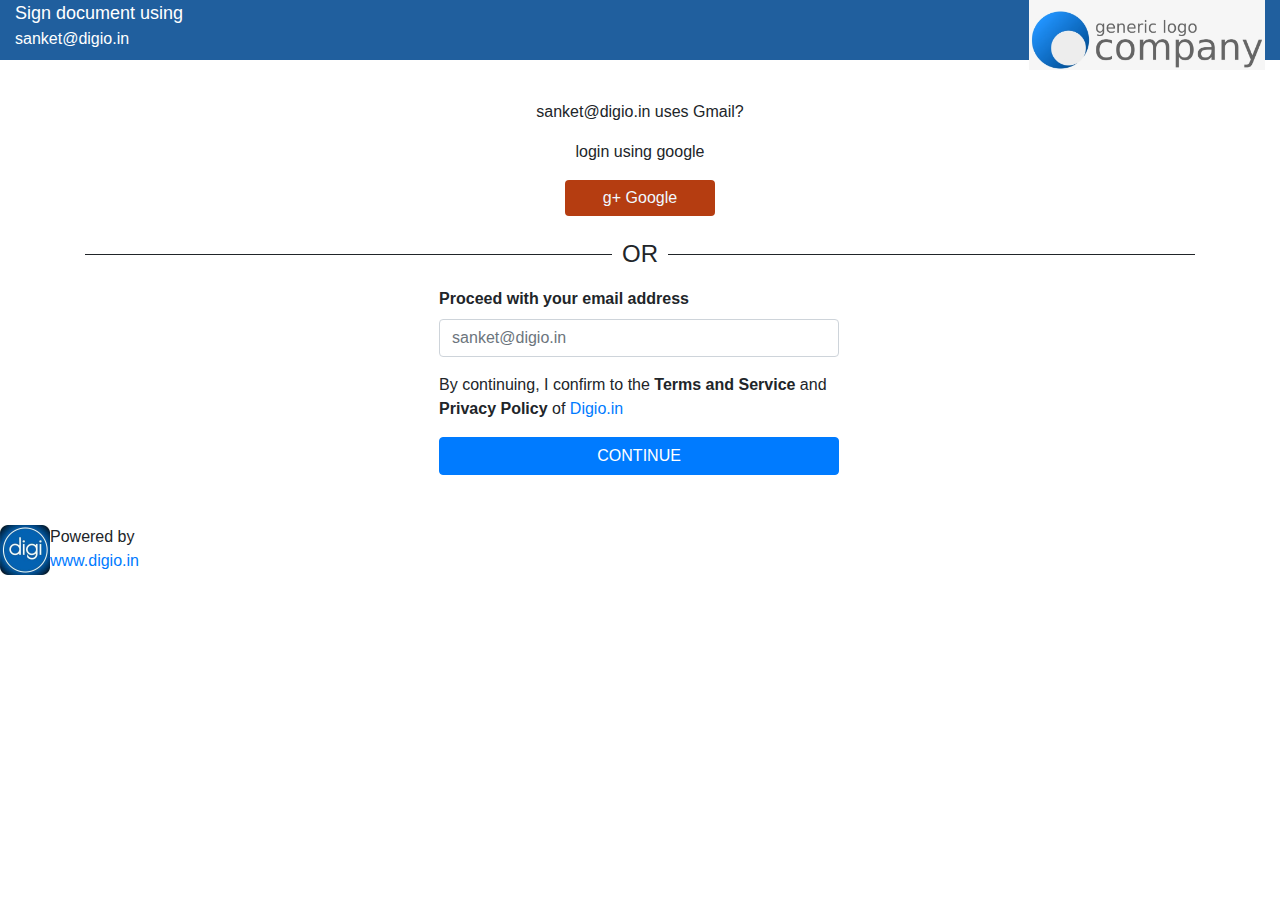
<file: digioassignment/index.html>
<!DOCTYPE html>
<html lang="en">
<head>
    <meta charset="UTF-8">
    <meta http-equiv="X-UA-Compatible" content="IE=edge">
    <meta name="viewport" content="width=device-width, initial-scale=1.0">
    <title>Digio Assignment</title>
    <link rel="stylesheet" href="style.css">
    <link href='https://fonts.googleapis.com/css?family=Caveat Brush' rel='stylesheet'>
    <link href="https://fonts.googleapis.com/icon?family=Material+Icons" rel="stylesheet">
    <link rel="stylesheet" href="https://cdnjs.cloudflare.com/ajax/libs/font-awesome/4.7.0/css/font-awesome.min.css">
    <link rel="stylesheet" href="https://stackpath.bootstrapcdn.com/bootstrap/4.4.1/css/bootstrap.min.css" integrity="sha384-Vkoo8x4CGsO3+Hhxv8T/Q5PaXtkKtu6ug5TOeNV6gBiFeWPGFN9MuhOf23Q9Ifjh" crossorigin="anonymous">
    <script src="index.js" defer></script>
</head>
<body>
        <div class="container-fluid heading">
            <img src="img1.png" style="height:70px; float: right;">
            <div class="row" >
                <div style="float: left; width: 90%;" >
                    <p style="color:white;" rel='stylesheet'><span style="font-size: 18px;">Sign document using</span><br> sanket@digio.in</p>
                </div>
          </div>
        </div>
    <div class="container">
        <div style="text-align: center;">
            <p>sanket@digio.in uses Gmail?</p>
            <p>login using google</p>
            <button type="button" style="color: aliceblue; width:150px;  background-color: rgb(181, 61, 17); border: none;" class="btn btn-info">g+ Google</button>
        </div>
        <br>
        <h4>OR</h4>
        <!-- <hr class="hr-text" data-content="OR"> -->
        <div class="center">
            <form  id="form">
               <div class="form-group">
                <label for="Email"><b>Proceed with your email address</b></label>
                <input id = "email" name="email" type="text" style="width: 400px;" class="form-control form-data" onkeydown="validation()" placeholder="sanket@digio.in" required>
                <span id="text"></span>
               </div>
               <p style="width: 400px;">By continuing, I confirm to the <b>Terms and Service</b> and <b>Privacy Policy</b> of <a href="https://www.digio.in/#/index" target="_blank">Digio.in</a></p>
               <!-- <button type="button" style="width: 400px;" class="btn btn-primary" onclick="location.href='nextpage2.html'">CONTINUE</button> -->
               <button type="button" style="width: 400px;" class="btn btn-primary" onclick="location.href='nextpage2.html'">CONTINUE</button>
            </form>
       </div>
    </div>
    <footer>
                <div class="row col-sm-12">
                    <div>
                       <img src="digio.png" style="width:50px;height:50px;">
                    </div>
                    <div>
                        <p class="footer">Powered by <br>
                        <a href="https://www.digio.in/#/index" target="_blank">www.digio.in</a></p>
                     </div>
                   </div>
     </footer>
</body>
</html>
</file>
<file: digioassignment/style.css>
.heading{
    background-color: rgb(32, 95, 158);
    height: 60px;
}

.container {
    max-width: 50%;  
    margin: 40px auto;
  }
  h4 {
    display: flex;
    flex-direction: row;
  }
  h4:before, h4:after{
    content: "";
    flex: 1 1;
    border-bottom: 1px solid;
    margin: auto;
  }
  h4:before {
    margin-right: 10px
  }
  h4:after {
    margin-left: 10px
  }

.center {
  margin: auto;
  width: 38%;
  padding: 10px;
}
</file>
